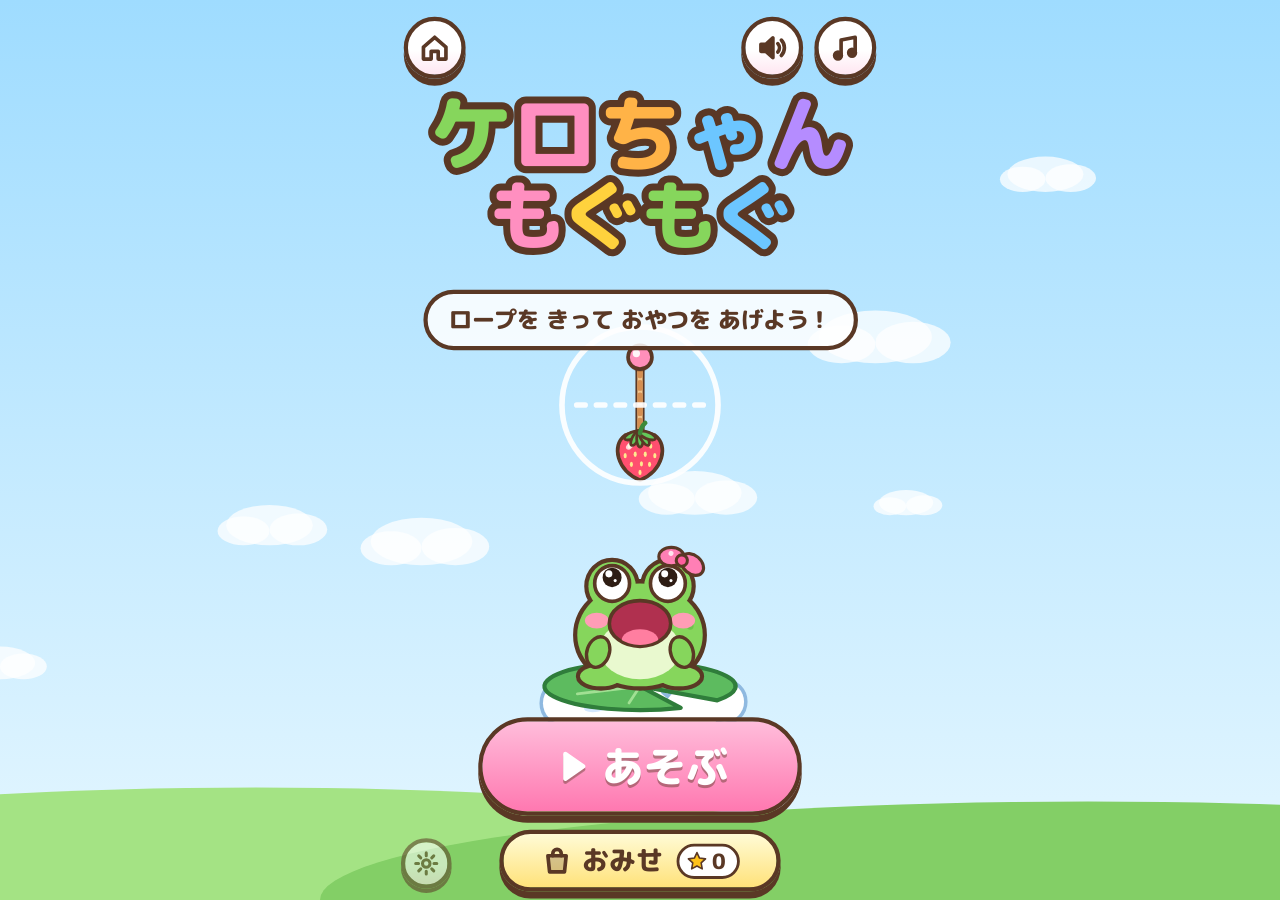
<file: index.html>
<!doctype html>
<html lang="ja">
<head>
<meta charset="utf-8">
<meta name="robots" content="noindex">
<meta name="viewport" content="width=device-width, initial-scale=1, maximum-scale=1, user-scalable=no, viewport-fit=cover">
<meta name="theme-color" content="#9fdcff">
<meta name="mobile-web-app-capable" content="yes">
<title>ケロちゃん もぐもぐ</title>
<meta name="description" content="ロープを きって ケロちゃんに おやつを あげよう！">
<link rel="manifest" href="manifest.webmanifest">
<link rel="icon" href="icons/icon-192.png">
<link rel="apple-touch-icon" href="icons/apple-touch-icon.png">
<link rel="preconnect" href="https://fonts.googleapis.com">
<link rel="preconnect" href="https://fonts.gstatic.com" crossorigin>
<link rel="stylesheet" href="https://fonts.googleapis.com/css2?family=M+PLUS+Rounded+1c:wght@500;800&family=Jua&display=swap">
<link rel="stylesheet" href="style.css">
</head>
<body>
<canvas id="game"></canvas>
<div id="stage">
  <section id="title" class="screen on">
    <button id="name-tag" class="name-tag" hidden></button>
    <button id="btn-land" class="btn icon small land" data-icon="home" aria-label="メニューに もどる"></button>
    <button id="btn-install" class="btn small install" hidden><span data-icon="install"></span>ホームに ついか</button>
    <div class="top-row"><button id="btn-sfx" class="btn icon small" aria-label="こうかおん"></button><button id="btn-music" class="btn icon small" aria-label="おんがく"></button></div>
    <h1 id="logo" class="logo">
      <span class="l1"><b style="--d:0">ケ</b><b style="--d:1">ロ</b><b style="--d:2">ち</b><b style="--d:3">ゃ</b><b style="--d:4">ん</b></span>
      <span class="l2"><b style="--d:5">も</b><b style="--d:6">ぐ</b><b style="--d:7">も</b><b style="--d:8">ぐ</b></span>
    </h1>
    <p class="sub">ロープを きって おやつを あげよう！</p>
    <button id="btn-play" class="btn big play"><span data-icon="next"></span>あそぶ</button>
    <button id="btn-shop" class="btn shop-btn"><span data-icon="shop"></span>おみせ<span id="shop-badge" class="badge"></span></button>
    <button id="btn-admin" class="btn icon small admin" data-icon="gear" aria-label="管理者メニュー"></button>
  </section>

  <section id="shop" class="screen">
    <header class="bar"><button id="shop-back" class="btn icon" data-icon="back" aria-label="もどる"></button><h2>おみせ</h2><div id="shop-wallet" class="wallet"></div><button class="btn icon small snd-btn"></button></header>
    <p id="shop-note" class="shop-note">★を つかって おともだちを ふやそう！</p>
    <div id="shop-grid" class="shop-grid"></div>
  </section>

  <section id="worlds" class="screen">
    <header class="bar"><button id="worlds-back" class="btn icon" data-icon="back" aria-label="もどる"></button><h2>ワールドを えらぼう</h2><button class="btn icon small snd-btn"></button></header>
    <div id="world-list" class="world-list"></div>
  </section>

  <section id="stages" class="screen">
    <header class="bar"><button id="stages-back" class="btn icon" data-icon="back" aria-label="もどる"></button><h2 id="stages-title"></h2><button class="btn icon small snd-btn"></button></header>
    <div id="stage-grid" class="stage-grid"></div>
    <p id="stages-note" class="stages-note"></p>
    <button id="stages-oni" class="btn oni-toggle"><span class="horns" data-icon="horns"></span><span>おに</span></button>
  </section>

  <section id="hud" class="screen">
    <button id="h-home" class="btn icon" data-icon="home" aria-label="ステージ"></button>
    <div class="hud-mid"><div id="h-label"></div><div id="h-stars" class="hud-stars"><i></i><i></i><i></i></div></div>
    <button id="h-hint" class="btn icon" data-icon="hint" aria-label="ヒント"></button>
    <button id="h-retry" class="btn icon" data-icon="retry" aria-label="もういちど"></button>
    <button class="btn icon snd-btn"></button>
  </section>

  <div id="tip" class="tip"></div>

  <div id="clear" class="panel">
    <div class="panel-card">
      <div id="clear-title" class="clear-title"></div>
      <div id="clear-stars" class="clear-stars"><i></i><i></i><i></i></div>
      <div class="panel-row">
        <button id="c-retry" class="btn icon" data-icon="retry" aria-label="もういちど"></button>
        <button id="c-next" class="btn big"><span data-icon="next"></span>つぎへ</button>
        <button id="c-menu" class="btn icon" data-icon="grid" aria-label="ステージ"></button>
      </div>
    </div>
  </div>

  <div id="buy" class="panel">
    <div class="panel-card buy-card">
      <canvas id="buy-canvas" class="buy-canvas" width="240" height="240"></canvas>
      <div id="buy-text" class="buy-text"></div>
      <div class="panel-row">
        <button id="buy-no" class="btn">やめる</button>
        <button id="buy-yes" class="btn big">かう</button>
      </div>
    </div>
  </div>

  <div id="pass" class="panel">
    <div id="pass-card" class="panel-card pass-card">
      <div class="parent-title">管理者パスワード</div>
      <div id="pass-dots" class="pass-dots"></div>
      <div class="keypad">
        <button class="key" data-k="1">1</button><button class="key" data-k="2">2</button><button class="key" data-k="3">3</button>
        <button class="key" data-k="4">4</button><button class="key" data-k="5">5</button><button class="key" data-k="6">6</button>
        <button class="key" data-k="7">7</button><button class="key" data-k="8">8</button><button class="key" data-k="9">9</button>
        <button class="key small" data-k="del">けす</button><button class="key" data-k="0">0</button><button class="key ok" data-k="ok">OK</button>
      </div>
      <button id="pass-close" class="btn wide">閉じる</button>
    </div>
  </div>

  <div id="who" class="panel">
    <div class="panel-card who-card">
      <div class="parent-title">だれが あそぶ？</div>
      <div id="who-list" class="who-list"></div>
      <button id="who-close" class="btn">とじる</button>
    </div>
  </div>

  <div id="parent" class="panel">
    <div class="panel-card parent-card">
      <div class="parent-title">管理者メニュー</div>
      <div id="p-info" class="parent-info"></div>
      <button id="p-all" class="btn wide"></button>
      <button id="p-reset" class="btn wide"></button>
      <button id="p-close" class="btn wide">閉じる</button>
    </div>
  </div>
</div>
<script src="js/lang.js"></script>
<script src="js/lang-text.js"></script>
<script src="js/accounts.js"></script>
<script src="js/engine.js"></script>
<script src="js/levels-more.js"></script>
<script src="js/levels.js"></script>
<script src="js/draw.js"></script>
<script src="js/sound.js"></script>
<script src="js/sound-panel.js"></script>
<script src="js/game.js"></script>
</body>
</html>
</file>
<file: style.css>
:root {
  --ink: #5a3825;
  --cream: #fffaf2;
  --gold: #ffc21a;
  --font: 'M PLUS Rounded 1c', 'Jua', 'Hiragino Maru Gothic ProN', 'BIZ UDPGothic', 'Noto Sans JP', sans-serif;
}

* { box-sizing: border-box; -webkit-tap-highlight-color: transparent; -webkit-user-select: none; user-select: none; -webkit-touch-callout: none; }
html, body { margin: 0; height: 100%; overflow: hidden; background: #9fdcff; overscroll-behavior: none; }
body { font-family: var(--font); color: var(--ink); touch-action: none; }

#game { position: fixed; left: 0; top: 0; width: 100%; height: 100%; display: block; touch-action: none; }
#stage { position: fixed; left: 0; top: 0; width: 360px; height: 640px; transform-origin: 0 0; pointer-events: none; }
.screen { position: absolute; inset: 0; display: none; }
.screen.on { display: block; }
button { pointer-events: auto; }
[hidden] { display: none !important; }

/* ---------- buttons ---------- */
.btn {
  font: 800 18px/1 var(--font); color: var(--ink);
  border: 3px solid var(--ink); border-radius: 999px;
  background: linear-gradient(#ffffff 55%, #ffe6f1);
  box-shadow: 0 5px 0 var(--ink);
  display: inline-flex; align-items: center; justify-content: center; gap: 6px;
  padding: 0 16px; height: 50px; cursor: pointer; white-space: nowrap;
  transition: transform .06s ease-out, box-shadow .06s ease-out;
}
.btn:active { transform: translateY(4px); box-shadow: 0 1px 0 var(--ink); }
.btn svg { width: 28px; height: 28px; display: block; }
.btn span[data-icon] { display: inline-flex; }
.btn.icon { width: 52px; height: 52px; padding: 0; }
.btn.small { height: 40px; font-size: 14px; padding: 0 12px; }
.btn.small svg { width: 20px; height: 20px; }
.btn.icon.small { width: 44px; height: 44px; padding: 0; }
.btn.icon.small svg { width: 24px; height: 24px; }
.btn.big {
  height: 70px; padding: 0 30px; font-size: 30px; color: #fff;
  background: linear-gradient(#ffbddb, #ff78b0);
  text-shadow: 0 2px 0 rgba(90, 56, 37, .45);
}
.btn.big svg { width: 30px; height: 30px; filter: drop-shadow(0 2px 0 rgba(90, 56, 37, .45)); }
.btn.off { opacity: .55; }
.btn.active { background: linear-gradient(#fff6b8, #ffd84d); }
.btn.glow { animation: glow 1s ease-in-out infinite; }
.btn.wide { width: 100%; font-size: 17px; }

/* ---------- title ---------- */
#title .top-row { position: absolute; right: 12px; top: 12px; display: flex; gap: 8px; }
#btn-land { position: absolute; left: 12px; top: 12px; }
#btn-install { position: absolute; left: 64px; top: 14px; }
.logo { position: absolute; left: 0; right: 0; top: 64px; margin: 0; text-align: center; font-weight: 800; line-height: 1.02; pointer-events: auto; }
.logo span { display: block; }
.logo b {
  display: inline-block; font-size: 60px; font-weight: 800; color: #fff;
  -webkit-text-stroke: 10px var(--ink); paint-order: stroke fill;
  animation: hop 2.6s ease-in-out infinite; animation-delay: calc(var(--d) * .12s);
}
.logo .l2 b { font-size: 54px; }
.logo.latin b { font-size: 52px; }
.logo.latin .l2 b { font-size: 46px; }
.logo b.gap { width: .3em; }
.sub {
  position: absolute; left: 0; right: 0; top: 206px; margin: 0 auto; width: max-content;
  padding: 7px 16px; font-size: 16px; font-weight: 800;
  background: rgba(255, 255, 255, .85); border: 3px solid var(--ink); border-radius: 999px;
}
#btn-play { position: absolute; left: 0; right: 0; top: 510px; margin: 0 auto; width: 230px; }
.shop-btn {
  position: absolute; left: 0; right: 0; top: 590px; margin: 0 auto; width: 200px; height: 44px;
  font-size: 19px; background: linear-gradient(#fffbd6, #ffe27a);
}
.shop-btn svg { width: 24px; height: 24px; }
.badge {
  display: inline-flex; align-items: center; gap: 2px; margin-left: 4px; padding: 2px 8px 2px 4px;
  background: #fff; border: 2px solid var(--ink); border-radius: 999px; font-size: 15px;
}
.badge svg { width: 17px; height: 17px; color: var(--gold); }
.badge svg path, .wallet svg path, .chara-btn svg path, .buy-text svg path { stroke: var(--ink); stroke-width: 1.6; }
.admin { position: absolute; left: 10px; top: 596px; width: 36px !important; height: 36px !important; opacity: .55; box-shadow: 0 3px 0 var(--ink); }
.admin svg { width: 20px !important; height: 20px !important; }

/* ---------- shop ---------- */
.wallet {
  margin-left: auto; display: flex; align-items: center; gap: 4px;
  background: rgba(255, 255, 255, .92); border: 3px solid var(--ink); border-radius: 999px;
  padding: 6px 14px 6px 10px; font-size: 22px; font-weight: 800;
}
.wallet svg { width: 24px; height: 24px; color: var(--gold); }
.shop-note {
  position: absolute; left: 16px; right: 16px; top: 76px; margin: 0; padding: 6px 10px;
  text-align: center; font-size: 16px; font-weight: 800;
  background: rgba(255, 255, 255, .75); border-radius: 999px; transition: background .2s;
}
.shop-note.flash { background: #fff6b8; animation: pulse .6s ease-in-out 2; }
.shop-grid {
  position: absolute; left: 14px; right: 14px; top: 122px;
  display: grid; grid-template-columns: 1fr 1fr; gap: 12px;
}
.chara-card {
  display: flex; flex-direction: column; align-items: center; padding: 4px 6px 12px;
  background: rgba(255, 255, 255, .92); border: 3px solid var(--ink); border-radius: 22px; box-shadow: 0 5px 0 var(--ink);
  pointer-events: auto;
}
.chara-card.using { background: linear-gradient(#fffbd6, #ffe89a); }
.chara-canvas { width: 132px; height: 132px; }
.chara-name { font-size: 18px; font-weight: 800; margin: 0 0 8px; }
.chara-btn { height: 42px; font-size: 17px; padding: 0 14px; gap: 2px; }
.chara-btn svg { width: 20px; height: 20px; color: var(--gold); }
.chara-btn.buy { color: #fff; background: linear-gradient(#ffbddb, #ff78b0); text-shadow: 0 2px 0 rgba(90, 56, 37, .45); }
.chara-btn.short { color: #8b7a6c; background: #e8dfd6; text-shadow: none; }
.chara-btn.using { background: linear-gradient(#e2f9d3, #a9e38a); }

.buy-card { display: flex; flex-direction: column; align-items: center; }
.buy-canvas { width: 150px; height: 150px; }
.buy-text { font-size: 22px; font-weight: 800; line-height: 1.5; margin: 0 0 14px; }
.buy-text svg { width: 22px; height: 22px; color: var(--gold); vertical-align: -3px; }
#buy-yes { height: 60px; font-size: 26px; padding: 0 26px; }

/* ---------- admin ---------- */
.pass-card { width: 290px; }
.pass-dots { display: flex; justify-content: center; gap: 12px; margin: 10px 0 14px; }
.pass-dots i { width: 18px; height: 18px; border-radius: 50%; border: 3px solid var(--ink); background: #fff; }
.pass-dots i.on { background: var(--ink); }
.keypad { display: grid; grid-template-columns: repeat(3, 1fr); gap: 10px; margin-bottom: 14px; }
.key {
  height: 54px; font: 800 26px/1 var(--font); color: var(--ink); cursor: pointer;
  border: 3px solid var(--ink); border-radius: 16px; background: linear-gradient(#fff 55%, #f1ece6); box-shadow: 0 4px 0 var(--ink);
}
.key:active { transform: translateY(3px); box-shadow: 0 1px 0 var(--ink); }
.key.small { font-size: 17px; }
.key.ok { background: linear-gradient(#e2f9d3, #a9e38a); }
.parent-info { font-size: 15px; font-weight: 800; opacity: .75; }

/* ---------- world / stage select ---------- */
.bar { position: absolute; left: 0; right: 0; top: 0; display: flex; align-items: center; gap: 10px; padding: 12px 14px 0; }
.bar h2.long { font-size: 17px; padding: 4px 14px; min-height: 51px; display: flex; align-items: center; justify-content: center; text-align: center; white-space: normal; word-break: keep-all; text-wrap: balance; line-height: 1.15; }   /* (two lines when it has to) */
.bar h2 {
  margin: 0; font-size: 22px; font-weight: 800; white-space: nowrap; min-width: 0; overflow: hidden; text-overflow: ellipsis;
  background: rgba(255, 255, 255, .88); border: 3px solid var(--ink); border-radius: 999px; padding: 9px 18px;
}
.world-list {
  position: absolute; left: 14px; right: 14px; top: 84px; bottom: 8px;
  display: flex; flex-direction: column; gap: 11px; overflow-y: auto; padding: 2px 0 10px;
  pointer-events: auto; touch-action: pan-y;
}
.card {
  position: relative; flex: none; height: 96px; display: flex; align-items: center; gap: 12px; padding: 0 14px;
  border: 3px solid var(--ink); border-radius: 24px; box-shadow: 0 5px 0 var(--ink);
  background: linear-gradient(135deg, var(--c1), var(--c2));
  font-family: var(--font); color: var(--ink); text-align: left; cursor: pointer;
}
.card:active { transform: translateY(4px); box-shadow: 0 1px 0 var(--ink); }
.card-icon { width: 66px; height: 66px; flex: none; background: rgba(255, 255, 255, .8); border: 3px solid var(--ink); border-radius: 50%; }
.card-num { font-size: 13px; font-weight: 800; opacity: .7; }
.card-name { font-size: 19px; font-weight: 800; margin: 2px 0 4px; }
.card-stars { font-size: 16px; font-weight: 800; display: flex; align-items: center; gap: 4px; }
.card-stars svg, .mini-stars svg, .hud-stars svg, .clear-stars svg { display: block; }
.card-stars svg { width: 20px; height: 20px; color: var(--gold); }
.card-stars svg path, .mini-stars .got svg path, .hud-stars .got svg path, .clear-stars .got svg path { stroke: var(--ink); stroke-width: 1.6; }
.card.locked { filter: grayscale(.55); opacity: .85; }
.card-lock { position: absolute; right: 14px; top: 50%; margin-top: -19px; width: 38px; height: 38px; color: var(--ink); }
.card-lock svg { width: 38px; height: 38px; }

.stage-grid {
  position: absolute; left: 22px; right: 22px; top: 94px;
  display: grid; grid-template-columns: repeat(3, 1fr); gap: 14px;
}
.stage-btn {
  height: 104px; border: 3px solid var(--ink); border-radius: 26px; box-shadow: 0 5px 0 var(--ink);
  background: linear-gradient(#ffffff 50%, #ffeef6);
  display: flex; flex-direction: column; align-items: center; justify-content: center; gap: 6px;
  font: 800 38px/1 var(--font); color: var(--ink); cursor: pointer; padding: 0;
}
.stage-btn:active { transform: translateY(4px); box-shadow: 0 1px 0 var(--ink); }
.stage-btn.next { background: linear-gradient(#fffbd6, #ffe27a); animation: pulse 1.2s ease-in-out infinite; }
.stage-btn.locked { background: #ddd3c9; color: #8b7a6c; }
.stage-btn.locked svg { width: 34px; height: 34px; }
/* おに: the switch under the stages, the stages in red, the horn mark of a stage cleared at おに.
   (Centred with margins, not with a transform: .btn:active sets the transform, so a transform-centred switch
   jumped half its width to the right when pressed, away from the finger.) */
.oni-toggle {
  position: absolute; left: 0; right: 0; bottom: 14px; width: max-content; margin: 0 auto; height: 50px; padding: 0 22px;
  display: flex; align-items: center; gap: 8px; font: 800 20px/1 var(--font); color: #b8232f;
  background: #ffe1dd; border: 3px solid var(--ink); border-radius: 999px; box-shadow: 0 4px 0 var(--ink);
}
.oni-toggle.on { background: linear-gradient(#ff8f8f, #e5484d); color: #fff; }
.oni-toggle .horns { line-height: 0; color: #e5484d; }
.oni-toggle.on .horns { color: #fff3b0; }
.oni-toggle .horns svg { width: 26px; height: 20px; }
.stages-note { position: absolute; left: 20px; right: 20px; top: 74px; margin: 0; text-align: center; font-size: 13px; font-weight: 800; line-height: 1.3; color: #b8232f; word-break: keep-all; overflow-wrap: anywhere; }
/* (おに: the note above the stages, so the stages sit a little lower and shorter) */
.stage-grid.oni { top: 118px; }
.stage-grid.oni .stage-btn { height: 96px; }
.stage-grid.oni .stage-btn:not(.locked) { background: linear-gradient(#fff2f0 50%, #ffd6d0); }
.stage-btn { position: relative; }
.stage-btn .oni-mark { position: absolute; right: 6px; top: 6px; line-height: 0; color: #e5484d; }
.stage-btn .oni-mark svg { width: 20px; height: 15px; }
.hud-mid .oni-tag { margin-left: 6px; font-size: 11px; color: #fff; background: #e5484d; border: 2px solid var(--ink); border-radius: 999px; padding: 1px 6px; }
.mini-stars { display: flex; gap: 1px; }
.mini-stars i svg { width: 21px; height: 21px; color: #eadfd3; }
.mini-stars i.got svg { color: var(--gold); }

/* ---------- in-game HUD ---------- */
#h-home { position: absolute; left: 10px; top: 10px; }
#h-hint { position: absolute; right: 70px; top: 10px; }
#h-retry { position: absolute; right: 10px; top: 10px; }
.hud-mid {
  position: absolute; left: 72px; top: 13px; height: 46px; display: flex; align-items: center; gap: 6px;
  background: rgba(255, 255, 255, .82); border: 3px solid var(--ink); border-radius: 999px; padding: 0 10px 0 12px;
}
#h-label { font-size: 19px; font-weight: 800; white-space: nowrap; }
.hud-stars { display: flex; }
.hud-stars i svg { width: 25px; height: 25px; color: rgba(90, 56, 37, .18); }
.hud-stars i.got svg { color: var(--gold); }
.hud-stars i.pop { animation: starpop .5s ease-out; }

.tip {
  position: absolute; padding: 10px 14px;
  background: #fff; border: 3px solid var(--ink); border-radius: 20px; box-shadow: 0 5px 0 rgba(90, 56, 37, .25);
  font-size: 18px; font-weight: 800; text-align: center; line-height: 1.45;
  pointer-events: auto; opacity: 0; visibility: hidden; transform: scale(.9);
  transition: opacity .25s, transform .25s, visibility .25s;
}
.tip.on { opacity: 1; visibility: visible; transform: none; }
/* little tail pointing at the frog */
.tip::after {
  content: ''; position: absolute; left: calc(var(--tail, 50%) - 10px); bottom: -13px;
  width: 16px; height: 16px; background: #fff; border: 3px solid var(--ink); border-top: 0; border-left: 0;
  transform: rotate(45deg);
}
.tip.below::after { bottom: auto; top: -13px; transform: rotate(-135deg); }
.tip.free::after { display: none; }

/* ---------- panels ---------- */
.panel {
  position: absolute; inset: 0; display: none; align-items: flex-start; justify-content: center;
  padding-top: 140px; background: rgba(255, 255, 255, .2); pointer-events: auto;
}
.panel.on { display: flex; }
.panel-card {
  width: 304px; padding: 18px 16px 22px; background: var(--cream);
  border: 4px solid var(--ink); border-radius: 30px; box-shadow: 0 8px 0 rgba(90, 56, 37, .35);
  text-align: center; animation: popin .4s cubic-bezier(.2, 1.6, .4, 1);
}
.clear-title {
  font-size: 40px; font-weight: 800; color: #ff6fa8; white-space: nowrap;
  -webkit-text-stroke: 8px var(--ink); paint-order: stroke fill;
}
.clear-title.long { font-size: 31px; -webkit-text-stroke-width: 7px; }
.clear-stars { display: flex; justify-content: center; gap: 4px; margin: 8px 0 18px; }
.clear-stars i svg { width: 70px; height: 70px; color: #eadfd3; }
.clear-stars i:nth-child(2) { transform: translateY(-10px); }
.clear-stars i.got svg { color: var(--gold); animation: starpop .5s ease-out; }
.panel-row { display: flex; justify-content: center; align-items: center; gap: 10px; }
#c-next { height: 62px; font-size: 26px; padding: 0 18px; }
.parent-card { display: flex; flex-direction: column; gap: 14px; padding: 20px; }
.parent-title { font-size: 20px; font-weight: 800; }

/* ---------- the 🔊 button on every screen but the title, and its sound window (js/sound-panel.js) ---------- */
.bar .snd-btn { flex: none; margin-left: auto; }
.bar .wallet + .snd-btn { margin-left: 0; }
.snd-corner { position: absolute; right: 12px; top: 12px; }
.snd-back { position: absolute; inset: 0; display: none; z-index: 20; background: rgba(90, 56, 37, .12); pointer-events: auto; }
.snd-back.on { display: block; }
.snd-card {
  position: absolute; width: 280px; padding: 12px 12px 14px; display: flex; flex-direction: column; gap: 9px;
  background: var(--cream); border: 4px solid var(--ink); border-radius: 26px; box-shadow: 0 6px 0 rgba(90, 56, 37, .35);
  transform-origin: var(--tail, 50%) 0; animation: popin .3s cubic-bezier(.2, 1.6, .4, 1);
}
/* (its little tail points up at the 🔊 button) */
.snd-card::before {
  content: ''; position: absolute; left: calc(var(--tail, 50%) - 11px); top: -15px;
  width: 17px; height: 17px; background: var(--cream); border: 4px solid var(--ink); border-top: 0; border-left: 0;
  transform: rotate(-135deg);
}
.snd-row {
  display: flex; align-items: center; gap: 9px; height: 56px; padding: 0 10px; cursor: pointer; pointer-events: auto;
  font: 800 19px/1 var(--font); color: var(--ink); text-align: left;
  background: #fff; border: 3px solid var(--ink); border-radius: 18px; box-shadow: 0 4px 0 var(--ink);
}
.snd-row:active { transform: translateY(3px); box-shadow: 0 1px 0 var(--ink); }
.snd-ic { display: inline-flex; flex: none; }
.snd-ic svg { width: 30px; height: 30px; display: block; }
.snd-lb { flex: 1; min-width: 0; white-space: nowrap; overflow: hidden; text-overflow: ellipsis; }
.snd-row.off .snd-ic, .snd-row.off .snd-lb { opacity: .5; }
/* the switch: green with the knob on the right = on */
.snd-sw { position: relative; flex: none; width: 54px; height: 30px; border: 3px solid var(--ink); border-radius: 999px; background: #86d65c; transition: background .15s; }
.snd-sw b { position: absolute; left: 25px; top: 2px; width: 20px; height: 20px; border-radius: 50%; background: #fff; border: 2.5px solid var(--ink); transition: left .15s; }
.snd-row.off .snd-sw { background: #ddd3c9; }
.snd-row.off .snd-sw b { left: 2px; }
.snd-close { align-self: center; height: 44px; margin-top: 3px; padding: 0 28px; font-size: 17px; }
/* (the row at the top of the game makes room for it) */
#hud .btn.icon { width: 44px; height: 44px; top: 12px; }
#hud .btn.icon svg { width: 25px; height: 25px; }
#h-home { left: 8px; }
#h-hint { right: 104px; }
#h-retry { right: 56px; }
#hud .snd-btn { position: absolute; right: 8px; }
.hud-mid { left: 58px; top: 12px; height: 44px; gap: 4px; padding: 0 8px 0 10px; }
#h-label { font-size: 16px; }
.hud-stars i svg { width: 21px; height: 21px; }

/* ---------- animation ---------- */
@keyframes hop { 0%, 55%, 100% { transform: translateY(0); } 25% { transform: translateY(-9px) rotate(-5deg); } 40% { transform: translateY(1px); } }
@keyframes pulse { 0%, 100% { transform: scale(1); } 50% { transform: scale(1.06); } }
@keyframes glow { 0%, 100% { box-shadow: 0 5px 0 var(--ink), 0 0 0 0 rgba(255, 216, 77, .9); } 50% { box-shadow: 0 5px 0 var(--ink), 0 0 0 10px rgba(255, 216, 77, 0); } }
@keyframes starpop { 0% { transform: scale(.2) rotate(-40deg); } 60% { transform: scale(1.35) rotate(10deg); } 100% { transform: scale(1); } }
@keyframes popin { 0% { transform: scale(.6); opacity: 0; } 100% { transform: scale(1); opacity: 1; } }
@keyframes shake { 0%, 100% { transform: translateX(0); } 25% { transform: translateX(-6px); } 75% { transform: translateX(6px); } }
.shake { animation: shake .25s 2; }

/* ---------- the nickname from ケロちゃん ランド ---------- */
.name-tag {
  position: absolute; left: 50%; top: 14px; transform: translateX(-50%);
  max-width: 150px; height: 38px; padding: 0 12px 0 8px; display: flex; align-items: center; gap: 4px;
  font: 800 16px/1 var(--font); color: var(--ink); white-space: nowrap; overflow: hidden; pointer-events: auto; cursor: default;
  background: rgba(255, 255, 255, .92); border: 3px solid var(--ink); border-radius: 999px;
}
.name-tag svg { width: 18px; height: 18px; flex: none; color: #ffc21a; }
.name-tag svg path { stroke: var(--ink); stroke-width: 1.6; }
.name-tag span { overflow: hidden; text-overflow: ellipsis; }

/* ---------- who is playing (the players are shared by every game) ---------- */
.name-tag.many { cursor: pointer; box-shadow: 0 3px 0 var(--ink); }
.name-tag .udot { width: 16px; height: 16px; margin-right: 2px; }
.udot { display: inline-block; border-radius: 50%; border: 2.5px solid var(--ink); flex: none; }
.who-card { display: flex; flex-direction: column; gap: 12px; }
.who-list { display: flex; flex-direction: column; gap: 10px; }
.who-btn { width: 100%; height: 58px; font-size: 21px; justify-content: flex-start; gap: 12px; padding: 0 18px; }
.who-btn .udot { width: 28px; height: 28px; }
.who-btn.on { background: linear-gradient(#fff6b8, #ffd84d); }
.who-btn span { overflow: hidden; text-overflow: ellipsis; }
</file>
